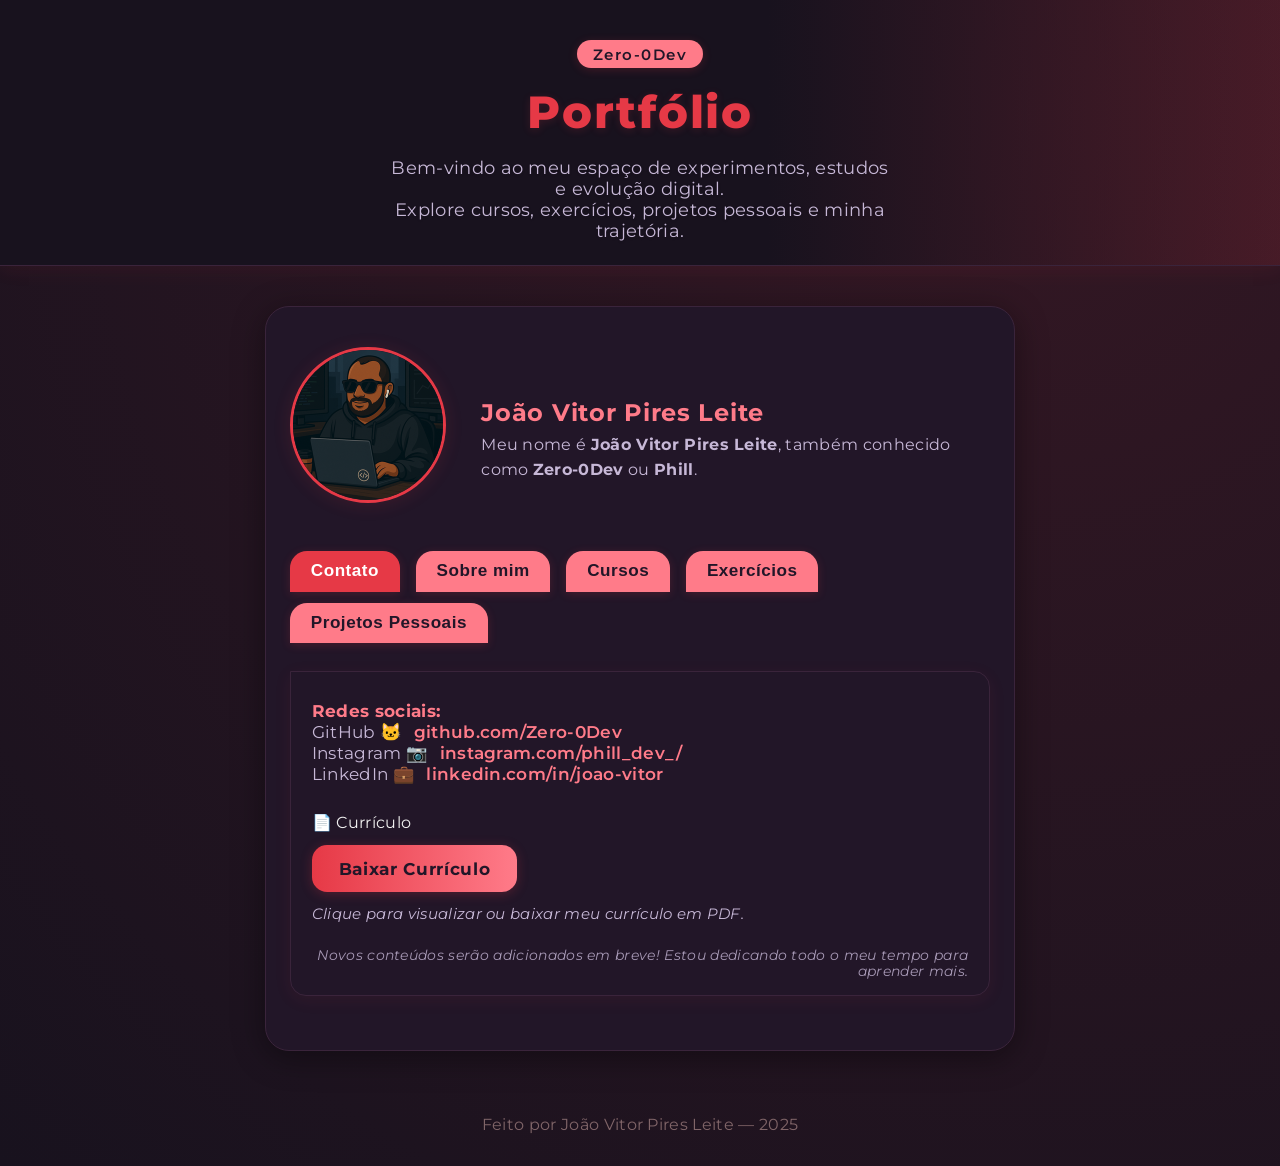
<file: portifolio/index.html>
<!DOCTYPE html>
<html lang="pt-BR">
<head>
  <meta charset="UTF-8">
  <title>Portfólio  - João Vitor Pires Leite (Zero-0Dev)</title>
  <meta name="viewport" content="width=device-width, initial-scale=1.0">
  <link rel="icon" href="imagens/favicon.ico" type="image/x-icon">
  <link href="https://fonts.googleapis.com/css2?family=Montserrat:wght@600;800&display=swap" rel="stylesheet">
  <style>
    :root {
      --main-bg: #18121e;
      --card-bg: #221628;
      --accent: #e63946;
      --accent-light: #ff7b89;
      --text: #f1f1f1;
      --subtext: #c7b8d7;
      --border: #3a243b;
      --shadow: 0 6px 32px #0006;
    }
    body {
      background: var(--main-bg);
      color: var(--text);
      font-family: 'Montserrat', Arial, sans-serif;
      margin: 0;
      min-height: 100vh;
      background-image: radial-gradient(circle at 80% 10%, #e6394622 0%, #18121e 100%);
      letter-spacing: 0.02em;
    }
    header {
      text-align: center;
      padding: 2.5rem 1rem 1.5rem;
      background: linear-gradient(90deg, #18121e 60%, #e6394622 100%);
      border-bottom: 1.5px solid var(--border);
      box-shadow: 0 4px 18px #e6394614;
    }
    h1 {
      font-size: 2.8rem;
      margin: 0 0 .4em 0;
      font-weight: 800;
      letter-spacing: .04em;
      color: var(--accent);
      text-shadow: 0 2px 8px #e639462a;
    }
    .badge {
      display: inline-block;
      padding: .3em 1em;
      background: var(--accent-light);
      color: #221628;
      border-radius: 30px;
      font-size: .95em;
      letter-spacing: .1em;
      font-weight: 600;
      margin-bottom: 1.1em;
      box-shadow: 0 2px 10px #e6394633;
      user-select: none;
    }
    header p {
      color: var(--subtext);
      font-size: 1.1rem;
      max-width: 500px;
      margin: 0 auto;
      text-shadow: 0 1px 3px #0002;
    }
    main {
      max-width: 700px;
      margin: 2.5rem auto;
      background: var(--card-bg);
      border-radius: 1.5rem;
      box-shadow: var(--shadow);
      padding: 2.5rem 1.5rem 2rem;
      border: 1.5px solid var(--border);
      position: relative;
      overflow: hidden;
    }
    .profile-section {
      display: flex;
      flex-wrap: wrap;
      align-items: center;
      gap: 2.2rem;
      margin-bottom: 2rem;
    }
    .profile-photo {
      flex: 0 0 150px;
      width: 150px;
      height: 150px;
      border-radius: 50%;
      object-fit: cover;
      border: 3px solid var(--accent);
      box-shadow: 0 2px 18px #e6394622;
      background: #fff1;
      margin-bottom: 1rem;
    }
    .profile-info {
      flex: 1 1 260px;
      min-width: 220px;
    }
    .profile-info h2 {
      margin-bottom: 0.2em;
      color: var(--accent-light);
      font-size: 1.5rem;
      font-weight: 700;
      letter-spacing: .03em;
    }
    .profile-info p {
      margin: .3em 0;
      color: var(--subtext);
      font-size: 1.02rem;
      line-height: 1.55;
    }
    .tabs {
      display: flex;
      gap: 1rem;
      margin-bottom: 2rem;
      flex-wrap: wrap;
    }
    .tab-btn {
      flex: none;
      padding: .65rem 1.3rem;
      background: var(--accent-light);
      color: #221628;
      border: none;
      border-radius: 1em 1em 0 0;
      font-weight: 600;
      font-size: 1.07rem;
      letter-spacing: .03em;
      cursor: pointer;
      margin-bottom: -0.3rem;
      transition: background .18s, color .18s;
      outline: none;
      box-shadow: 0 2px 10px #e6394633;
    }
    .tab-btn.active,
    .tab-btn:hover {
      background: var(--accent);
      color: #fff;
    }
    .tab-content {
      display: none;
      background: var(--card-bg);
      border-radius: 0 1em 1em 1em;
      padding: 1.3em 1.3em 1em 1.3em;
      border: 1.2px solid var(--border);
      box-shadow: 0 4px 18px #e6394612;
      margin-bottom: 1.4em;
      position: relative;
    }
    .tab-content.active {
      display: block;
    }
    .links {
      margin-top: 1.5rem;
      display: flex;
      flex-direction: column;
      gap: 1.3rem;
      align-items: flex-start;
    }
    .links a {
      display: inline-block;
      text-decoration: none;
      background: linear-gradient(90deg, var(--accent), var(--accent-light));
      color: #221628;
      font-weight: 700;
      padding: 1rem 1.8rem;
      font-size: 1.13rem;
      border-radius: .9rem;
      letter-spacing: .04em;
      box-shadow: 0 2px 12px #e6394640;
      border: none;
      transition: background .2s, color .2s, box-shadow .2s;
    }
    .links a:hover {
      background: linear-gradient(90deg, #ff7b89 20%, #e63946 100%);
      color: #fff;
      box-shadow: 0 4px 18px #e6394699;
      text-shadow: 0 1px 8px #e639463a;
      transform: translateY(-2px) scale(1.04);
    }
    .contact {
      margin-top: 0.5rem;
      font-size: 1.08em;
      color: var(--subtext);
    }
    .contact strong {
      color: var(--accent-light);
      font-weight: 700;
    }
    .contact a {
      color: var(--accent-light);
      text-decoration: none;
      font-weight: 600;
      margin-left: 0.4em;
      transition: color .18s;
    }
    .contact a:hover {
      color: var(--accent);
      text-decoration: underline;
    }
    .resume-contact {
      margin-top: 1.8em;
      display: flex;
      flex-direction: column;
      align-items: flex-start;
      gap: .5em;
    }
    .resume-btn {
      display: inline-flex;
      align-items: center;
      gap: .55em;
      background: linear-gradient(90deg, var(--accent), var(--accent-light));
      color: #221628;
      font-weight: 700;
      padding: .8em 1.6em;
      font-size: 1.05rem;
      border-radius: .9em;
      letter-spacing: .04em;
      box-shadow: 0 2px 12px #e6394640;
      border: none;
      cursor: pointer;
      text-decoration: none;
      transition: background .2s, color .2s, box-shadow .2s;
      margin-top: 0.3em;
    }
    .resume-btn:hover {
      background: linear-gradient(90deg, #ff7b89 20%, #e63946 100%);
      color: #fff;
      box-shadow: 0 4px 18px #e6394699;
      text-shadow: 0 1px 8px #e639463a;
      transform: translateY(-2px) scale(1.04);
    }
    .resume-note {
      font-size: .92em;
      color: var(--subtext);
      margin-top: .3em;
      text-align: left;
      font-style: italic;
    }
    .coming-soon {
      font-size: 0.85em;
      color: #c7b8d7cc;
      margin-top: 1.8em;
      text-align: right;
      font-style: italic;
    }
    .coming-soon.center {
      text-align: center;
      margin-top: 2.2em;
    }
    .github-more {
      font-size: 0.92em;
      color: #c7b8d7;
      text-align: right;
      margin-top: 2.5em;
      margin-right: 0.2em;
      display: block;
      font-style: italic;
    }
    .github-more a {
      color: #ff7b89;
      text-decoration: none;
      font-weight: 600;
      transition: color .18s;
    }
    .github-more a:hover {
      color: #e63946;
      text-decoration: underline;
    }
    footer {
      text-align: center;
      color: #a88;
      margin-top: 4rem;
      font-size: .98rem;
      opacity: .7;
      padding-bottom: 2rem;
    }
    @media (max-width: 850px) {
      main { max-width: 95vw; }
      .profile-section { flex-direction: column; align-items: flex-start; gap: 1.5rem;}
      .profile-photo { margin-bottom: 0;}
    }
    @media (max-width: 700px) {
      main { padding: 1.3rem 0.8rem 1.1rem; }
      h1 { font-size: 2rem; }
      .links a, .resume-btn { padding: .8rem 1.2rem; font-size: 1rem;}
      .tab-btn { font-size: 1rem; padding: .6rem 1rem;}
      .github-more { text-align: left; }
      .coming-soon { text-align: left; }
    }
  </style>
</head>
<body>
  <header>
    <div class="badge">Zero-0Dev</div>
    <h1>Portfólio</h1>
    <p>Bem-vindo ao meu espaço de experimentos, estudos e evolução digital.<br>
    Explore cursos, exercícios, projetos pessoais e minha trajetória.</p>
  </header>
  <main>
    <section class="profile-section">
      <img src="imagens/Fotinha_perfil_300x300.png" class="profile-photo" alt="Foto de perfil">
      <div class="profile-info">
        <h2>João Vitor Pires Leite</h2>
        <p>
          Meu nome é <strong>João Vitor Pires Leite</strong>, também conhecido como <strong>Zero-0Dev</strong> ou <strong>Phill</strong>.
        </p>
      </div>
    </section>
    <div class="tabs">
      <button class="tab-btn active" onclick="showTab('contato')">Contato</button>
      <button class="tab-btn" onclick="showTab('sobre')">Sobre mim</button>
      <button class="tab-btn" onclick="showTab('cursos')">Cursos</button>
      <button class="tab-btn" onclick="showTab('exercicios')">Exercícios</button>
      <button class="tab-btn" onclick="showTab('projetos')">Projetos Pessoais</button>
    </div>
    <div id="contato" class="tab-content active">
      <div class="contact">
        <strong>Redes sociais:</strong><br>
        <span>GitHub &#128049; <a href="https://github.com/Zero-0Dev" target="_blank">github.com/Zero-0Dev</a></span><br>
        <span>Instagram &#128247; <a href="https://www.instagram.com/phill_dev_/" target="_blank">instagram.com/phill_dev_/</a></span><br>
        <span>LinkedIn &#128188; <a href="https://www.linkedin.com/in/jo%C3%A3o-vitor-pires-14983b222/" target="_blank">linkedin.com/in/joao-vitor</a></span>
      </div>
      <div class="resume-contact">
        <span class="resume-title">📄 Currículo</span>
        <a class="resume-btn" href="Curriculo_Joao_Vitor_Pires_Leite.pdf" target="_blank" download>
          Baixar Currículo
        </a>
        <div class="resume-note">
          Clique para visualizar ou baixar meu currículo em PDF.
        </div>
      </div>
      <div class="coming-soon">
        <span>Novos conteúdos serão adicionados em breve! Estou dedicando todo o meu tempo para aprender mais.</span>
      </div>
    </div>
    <div id="sobre" class="tab-content">
      <strong>Minha história:</strong>
      <p>
        Sempre fui movido por desafios e mudanças. Antes de mergulhar no universo da tecnologia, fui veterinário. Foi nessa época que aprendi o peso das decisões rápidas, do autocontrole e da empatia: cada animal atendido representava um mundo para alguém.<br><br>
        Em situações de pressão e escolhas difíceis, percebi que nós, humanos, também agimos por impulso  é instintivo, especialmente quando o emocional está envolvido. Compreender isso me ensinou a observar meus próprios impulsos e buscar equilíbrio. Aprendi, na prática, que mesmo diante de momentos críticos, como decisões de vida ou morte, é possível manter o foco e procurar a melhor opção possível. Ter vivenciado isso me fortaleceu e me deu confiança para agir com responsabilidade mesmo sob pressão  e hoje, é justamente essa pressão que me impulsiona.<br><br>
        Mas, com o tempo, percebi que a veterinária tinha seus limites para o que eu sonhava. A tecnologia, por outro lado, me mostrou que o único limite é o quanto estou disposto a aprender e evoluir. Agora, cada linha de código, cada projeto e cada erro são parte do meu crescimento.<br><br>
        Sigo estudando, criando, experimentando. Porque, no fim das contas, o importante é nunca parar de tentar.
      </p>
    </div>
    <div id="cursos" class="tab-content">
      <strong>Meus cursos e aprendizados:</strong>
      <p>Veja os cursos que estou estudando ou já concluí:</p>
      <div class="links">
        <a href="cursos/" target="_blank">🌟 Acessar lista de Cursos</a>
      </div>
      <div class="coming-soon">
        <span>Conteúdos serão adicionados em breve! No momento estou focado em estudar o máximo possível.</span>
      </div>
    </div>
    <div id="exercicios" class="tab-content">
      <strong>Exercícios e estudos:</strong>
      <p>Aqui você encontra exercícios e práticas que desenvolvi ao longo dos estudos.</p>
      <div class="links">
        <a href="exercicios/" target="_blank">📝 Ver exercícios</a>
      </div>
      <div class="coming-soon">
        <span>Em breve irei adicionar conteúdos! Estou dedicando todo o meu tempo para aprender mais.</span>
      </div>
    </div>
    <div id="projetos" class="tab-content">
      <strong>Projetos pessoais:</strong>
      <p>Meus projetos próprios, ideias experimentais e códigos que refletem minha evolução.</p>
      <div class="links">
        <a href="https://github.com/Zero-0Dev/roteiro-projeto" target="_blank">🗒️ Projeto de Roteiro</a>
      </div>
      <span class="github-more">
        Veja mais projetos no <a href="https://github.com/Zero-0Dev" target="_blank">GitHub</a>
      </span>
      <div class="coming-soon">
        <span>Novos projetos serão adicionados em breve, conforme for evoluindo nos estudos!</span>
      </div>
    </div>
    <script>
      function showTab(tabId) {
        document.querySelectorAll('.tab-btn').forEach(btn => btn.classList.remove('active'));
        document.querySelectorAll('.tab-content').forEach(tab => tab.classList.remove('active'));
        document.querySelector('.tab-btn[onclick*="' + tabId + '"]').classList.add('active');
        document.getElementById(tabId).classList.add('active');
      }
    </script>
  </main>
  <footer>
    Feito por João Vitor Pires Leite — 2025
  </footer>
</body>
</html>
</file>
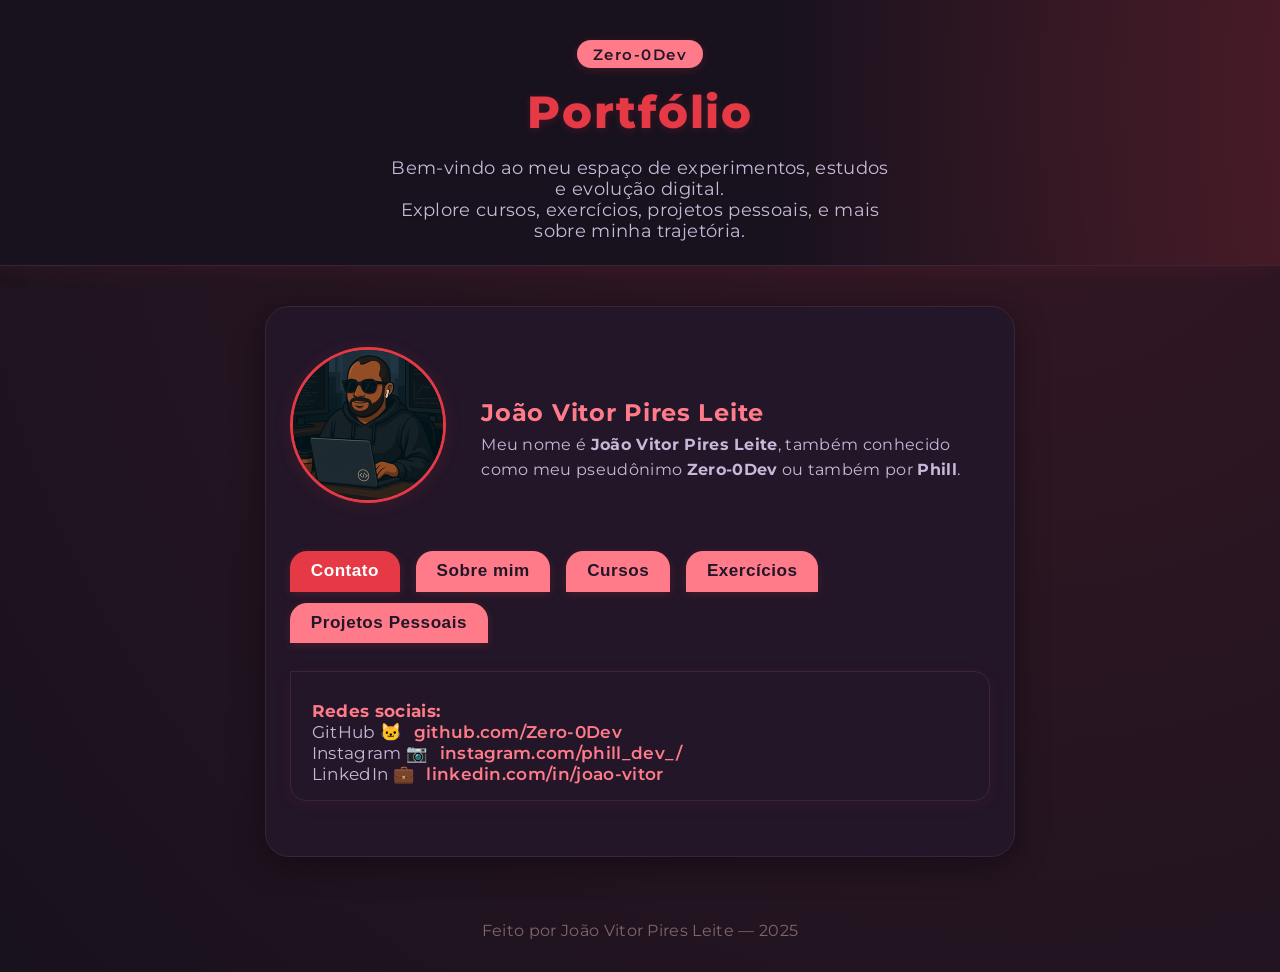
<file: etc/portifolio/index.html>
<!DOCTYPE html>
<html lang="pt-BR">
<head>
  <meta charset="UTF-8">
  <title>Portfólio de Estudos - João Vitor Pires Leite (Zero-0Dev)</title>
  <meta name="viewport" content="width=device-width, initial-scale=1.0">
  <!-- Favicon (ícone da página) -->
  <link rel="icon" href="favicon.ico" type="image/x-icon">
  <!-- Fonte personalizada -->
  <link href="https://fonts.googleapis.com/css2?family=Montserrat:wght@600;800&display=swap" rel="stylesheet">
  <style>
    :root {
      --main-bg: #18121e;
      --card-bg: #221628;
      --accent: #e63946;
      --accent-light: #ff7b89;
      --text: #f1f1f1;
      --subtext: #c7b8d7;
      --border: #3a243b;
      --shadow: 0 6px 32px #0006;
    }
    body {
      background: var(--main-bg);
      color: var(--text);
      font-family: 'Montserrat', Arial, sans-serif;
      margin: 0;
      min-height: 100vh;
      background-image: radial-gradient(circle at 80% 10%, #e6394622 0%, #18121e 100%);
      letter-spacing: 0.02em;
    }
    header {
      text-align: center;
      padding: 2.5rem 1rem 1.5rem;
      background: linear-gradient(90deg, #18121e 60%, #e6394622 100%);
      border-bottom: 1.5px solid var(--border);
      box-shadow: 0 4px 18px #e6394614;
    }
    h1 {
      font-size: 2.8rem;
      margin: 0 0 .4em 0;
      font-weight: 800;
      letter-spacing: .04em;
      color: var(--accent);
      text-shadow: 0 2px 8px #e639462a;
    }
    .badge {
      display: inline-block;
      padding: .3em 1em;
      background: var(--accent-light);
      color: #221628;
      border-radius: 30px;
      font-size: .95em;
      letter-spacing: .1em;
      font-weight: 600;
      margin-bottom: 1.1em;
      box-shadow: 0 2px 10px #e6394633;
      user-select: none;
    }
    header p {
      color: var(--subtext);
      font-size: 1.1rem;
      max-width: 500px;
      margin: 0 auto;
      text-shadow: 0 1px 3px #0002;
    }
    main {
      max-width: 700px;
      margin: 2.5rem auto;
      background: var(--card-bg);
      border-radius: 1.5rem;
      box-shadow: var(--shadow);
      padding: 2.5rem 1.5rem 2rem;
      border: 1.5px solid var(--border);
      position: relative;
      overflow: hidden;
    }
    .profile-section {
      display: flex;
      flex-wrap: wrap;
      align-items: center;
      gap: 2.2rem;
      margin-bottom: 2rem;
    }
    .profile-photo {
      flex: 0 0 150px;
      width: 150px;
      height: 150px;
      border-radius: 50%;
      object-fit: cover;
      border: 3px solid var(--accent);
      box-shadow: 0 2px 18px #e6394622;
      background: #fff1;
      margin-bottom: 1rem;
    }
    .profile-info {
      flex: 1 1 260px;
      min-width: 220px;
    }
    .profile-info h2 {
      margin-bottom: 0.2em;
      color: var(--accent-light);
      font-size: 1.5rem;
      font-weight: 700;
      letter-spacing: .03em;
    }
    .profile-info p {
      margin: .3em 0;
      color: var(--subtext);
      font-size: 1.02rem;
      line-height: 1.55;
    }
    .tabs {
      display: flex;
      gap: 1rem;
      margin-bottom: 2rem;
      flex-wrap: wrap;
    }
    .tab-btn {
      flex: none;
      padding: .65rem 1.3rem;
      background: var(--accent-light);
      color: #221628;
      border: none;
      border-radius: 1em 1em 0 0;
      font-weight: 600;
      font-size: 1.07rem;
      letter-spacing: .03em;
      cursor: pointer;
      margin-bottom: -0.3rem;
      transition: background .18s, color .18s;
      outline: none;
      box-shadow: 0 2px 10px #e6394633;
    }
    .tab-btn.active,
    .tab-btn:hover {
      background: var(--accent);
      color: #fff;
    }
    .tab-content {
      display: none;
      background: var(--card-bg);
      border-radius: 0 1em 1em 1em;
      padding: 1.3em 1.3em 1em 1.3em;
      border: 1.2px solid var(--border);
      box-shadow: 0 4px 18px #e6394612;
      margin-bottom: 1.4em;
    }
    .tab-content.active {
      display: block;
    }
    .links {
      margin-top: 1.5rem;
      display: flex;
      flex-direction: column;
      gap: 1.3rem;
      align-items: flex-start;
    }
    .links a {
      display: inline-block;
      text-decoration: none;
      background: linear-gradient(90deg, var(--accent), var(--accent-light));
      color: #221628;
      font-weight: 700;
      padding: 1rem 1.8rem;
      font-size: 1.13rem;
      border-radius: .9rem;
      letter-spacing: .04em;
      box-shadow: 0 2px 12px #e6394640;
      border: none;
      transition: background .2s, color .2s, box-shadow .2s;
    }
    .links a:hover {
      background: linear-gradient(90deg, #ff7b89 20%, #e63946 100%);
      color: #fff;
      box-shadow: 0 4px 18px #e6394699;
      text-shadow: 0 1px 8px #e639463a;
      transform: translateY(-2px) scale(1.04);
    }
    .contact {
      margin-top: 0.5rem;
      font-size: 1.08em;
      color: var(--subtext);
    }
    .contact strong {
      color: var(--accent-light);
      font-weight: 700;
    }
    .contact a {
      color: var(--accent-light);
      text-decoration: none;
      font-weight: 600;
      margin-left: 0.4em;
      transition: color .18s;
    }
    .contact a:hover {
      color: var(--accent);
      text-decoration: underline;
    }
    footer {
      text-align: center;
      color: #a88;
      margin-top: 4rem;
      font-size: .98rem;
      opacity: .7;
      padding-bottom: 2rem;
    }
    @media (max-width: 850px) {
      main { max-width: 95vw; }
      .profile-section { flex-direction: column; align-items: flex-start; gap: 1.5rem;}
      .profile-photo { margin-bottom: 0;}
    }
    @media (max-width: 700px) {
      main { padding: 1.3rem 0.8rem 1.1rem; }
      h1 { font-size: 2rem; }
      .links a { padding: .8rem 1.2rem; font-size: 1rem;}
      .tab-btn { font-size: 1rem; padding: .6rem 1rem;}
    }
  </style>
</head>
<body>
  <header>
    <div class="badge">Zero-0Dev</div>
    <h1>Portfólio </h1>
    <p>Bem-vindo ao meu espaço de experimentos, estudos e evolução digital.<br>
    Explore cursos, exercícios, projetos pessoais, e mais sobre minha trajetória.</p>
  </header>
  <main>
    <section class="profile-section">
      <img src="imagens/Fotinha_perfil_300x300.png" class="profile-photo" alt="Foto de perfil">
      <div class="profile-info">
        <h2>João Vitor Pires Leite</h2>
        <p>
          Meu nome é <strong>João Vitor Pires Leite</strong>, também conhecido como meu pseudônimo <strong>Zero-0Dev</strong> ou também por <strong>Phill</strong>.
        </p>
      </div>
    </section>
    <!-- Abas (Tabs) -->
    <div class="tabs">
      <button class="tab-btn active" onclick="showTab('contato')">Contato</button>
      <button class="tab-btn" onclick="showTab('sobre')">Sobre mim</button>
      <button class="tab-btn" onclick="showTab('cursos')">Cursos</button>
      <button class="tab-btn" onclick="showTab('exercicios')">Exercícios</button>
      <button class="tab-btn" onclick="showTab('projetos')">Projetos Pessoais</button>
      <!-- Adicione mais abas conforme desejar -->
    </div>
    <div id="contato" class="tab-content active">
      <div class="contact">
        <strong>Redes sociais:</strong><br>
        <span>GitHub &#128049; <a href="https://github.com/Zero-0Dev" target="_blank">github.com/Zero-0Dev</a></span><br>
        <span>Instagram &#128247; <a href="https://www.instagram.com/phill_dev_/" target="_blank">instagram.com/phill_dev_/</a></span><br>
        <span>LinkedIn &#128188; <a href="https://www.linkedin.com/in/jo%C3%A3o-vitor-pires-14983b222/" target="_blank">linkedin.com/in/joao-vitor</a></span>
      </div>
    </div>
    <div id="sobre" class="tab-content">
      <strong>Minha história:</strong>
      <p>
        Sempre fui movido por desafios e mudanças. Antes de mergulhar no universo da tecnologia, fui veterinário. Foi nessa época que aprendi o peso das decisões rápidas, do autocontrole e da empatia afinal, cada animal atendido representava um mundo para alguém.<br><br>
        Em meio a situações de pressão e escolhas difíceis, percebi que eu também agia por impulso, como qualquer ser vivo em momentos extremos. Essa consciência me fez buscar o equilíbrio, e me fortaleceu.<br><br>
        Mas, com o tempo, percebi que a veterinária tinha seus limites para o que eu sonhava. A tecnologia, por outro lado, me mostrou que o único limite é o quanto estou disposto a aprender e evoluir. Agora, cada linha de código, cada projeto e cada erro são parte do meu crescimento.<br><br>
        Sigo estudando, criando, experimentando. Porque, no fim das contas, o importante é nunca parar de tentar.
      </p>
    </div>
    <div id="cursos" class="tab-content">
      <strong>Meus cursos e aprendizados:</strong>
      <p>Veja os cursos que estou estudando ou já concluí:</p>
      <div class="links">
        <a href="cursos/" target="_blank">🌟 Acessar lista de Cursos</a>
        <!-- Adicione links diretos para cursos específicos se desejar -->
      </div>
    </div>
    <div id="exercicios" class="tab-content">
      <strong>Exercícios e estudos:</strong>
      <p>Aqui você encontra exercícios e práticas que desenvolvi ao longo dos estudos.<br><small>Em breve irei adicionar conteudos, estou dedicando o maximo de tempo possivel para aumentar meu conhecimento</small></p>
      <div class="links">
        <a href="exercicios/" target="_blank">📝 Ver exercícios</a>
        <!-- Adicione links específicos de exercícios se desejar -->
      </div>
    </div>
    <div id="projetos" class="tab-content">
      <strong>Projetos pessoais:</strong>
      <p>Meus projetos próprios, ideias experimentais e códigos que refletem minha evolução.</p>
      <div class="links">
        <a href="https://github.com/Zero-0Dev" target="_blank">🚀 Veja todos no GitHub</a>
        <!-- Exemplo de projeto -->
        <a href="https://github.com/Zero-0Dev/roteiro-projeto" target="_blank">🗒️ Projeto de Roteiro</a>
        <!-- Adicione outros projetos aqui -->
      </div>
    </div>
    <script>
      function showTab(tabId) {
        document.querySelectorAll('.tab-btn').forEach(btn => btn.classList.remove('active'));
        document.querySelectorAll('.tab-content').forEach(tab => tab.classList.remove('active'));
        document.querySelector('.tab-btn[onclick*="' + tabId + '"]').classList.add('active');
        document.getElementById(tabId).classList.add('active');
      }
    </script>
  </main>
  <footer>
    Feito por João Vitor Pires Leite — 2025
  </footer>
</body>
</html>
</file>
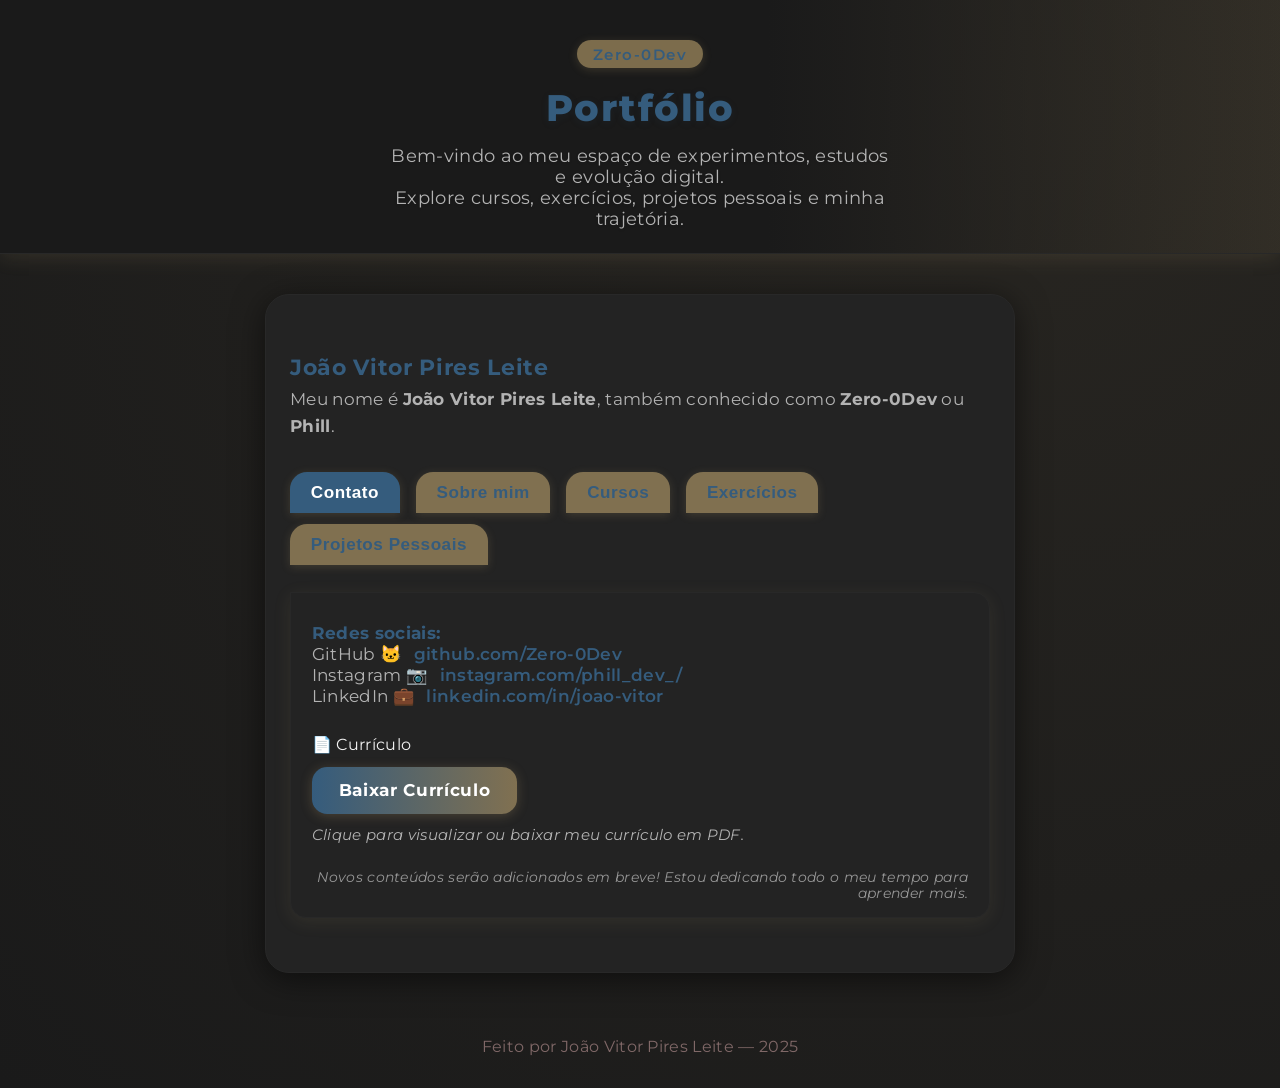
<file: port_edi - Copia.html>
<!DOCTYPE html>
<html lang="pt-BR">
<head>
  <meta charset="UTF-8">
  <title>Portfólio  - João Vitor Pires Leite (Zero-0Dev)</title>
  <meta name="viewport" content="width=device-width, initial-scale=1.0">
  <link rel="icon" href="favicon.ico" type="image/x-icon">
  <link href="https://fonts.googleapis.com/css2?family=Montserrat:wght@600;800&display=swap" rel="stylesheet">
  <style>
    :root {
      --main-bg: #1a1a1a;
      --card-bg: #232323;
      --accent: #355c7d;
      --accent-light: #bfa46f99;
      --text: #f2f2f2;
      --subtext: #b3b3b3;
      --border: #282828;
      --shadow: 0 6px 32px #0008;
    }
    body {
      background: var(--main-bg);
      color: var(--text);
      font-family: 'Montserrat', Arial, sans-serif;
      margin: 0;
      min-height: 100vh;
      background-image: radial-gradient(circle at 80% 10%, #bfa46f15 0%, #1a1a1a 100%);
      letter-spacing: 0.02em;
    }
    header {
      text-align: center;
      padding: 2.5rem 1rem 1.5rem;
      background: linear-gradient(90deg, #1a1a1a 60%, #bfa46f15 100%);
      border-bottom: 1.5px solid var(--border);
      box-shadow: 0 4px 18px #bfa46f22;
    }
    h1 {
      font-size: 2.3rem;
      margin: 0 0 .4em 0;
      font-weight: 800;
      letter-spacing: .04em;
      color: var(--accent);
      text-shadow: 0 2px 8px #355c7d1a;
    }
    .badge {
      display: inline-block;
      padding: .3em 1em;
      background: var(--accent-light);
      color: var(--accent);
      border-radius: 30px;
      font-size: .95em;
      letter-spacing: .1em;
      font-weight: 600;
      margin-bottom: 1.1em;
      box-shadow: 0 2px 10px #bfa46f33;
      user-select: none;
    }
    header p {
      color: var(--subtext);
      font-size: 1.1rem;
      max-width: 500px;
      margin: 0 auto;
      text-shadow: 0 1px 3px #0002;
    }
    main {
      max-width: 700px;
      margin: 2.5rem auto;
      background: var(--card-bg);
      border-radius: 1.5rem;
      box-shadow: var(--shadow);
      padding: 2.5rem 1.5rem 2rem;
      border: 1.5px solid var(--border);
      position: relative;
      overflow: hidden;
    }
    .profile-info {
      width: 100%;
      margin-bottom: 2rem;
      text-align: left;
    }
    .profile-info h2 {
      margin-bottom: 0.2em;
      color: var(--accent);
      font-size: 1.4rem;
      font-weight: 700;
      letter-spacing: .03em;
    }
    .profile-info p {
      margin: .3em 0;
      color: var(--subtext);
      font-size: 1.06rem;
      line-height: 1.6;
    }
    .tabs {
      display: flex;
      gap: 1rem;
      margin-bottom: 2rem;
      flex-wrap: wrap;
    }
    .tab-btn {
      flex: none;
      padding: .65rem 1.3rem;
      background: var(--accent-light);
      color: var(--accent);
      border: none;
      border-radius: 1em 1em 0 0;
      font-weight: 600;
      font-size: 1.07rem;
      letter-spacing: .03em;
      cursor: pointer;
      margin-bottom: -0.3rem;
      transition: background .18s, color .18s;
      outline: none;
      box-shadow: 0 2px 10px #bfa46f33;
    }
    .tab-btn.active,
    .tab-btn:hover {
      background: var(--accent);
      color: #fff;
    }
    .tab-content {
      display: none;
      background: var(--card-bg);
      border-radius: 0 1em 1em 1em;
      padding: 1.3em 1.3em 1em 1.3em;
      border: 1.2px solid var(--border);
      box-shadow: 0 4px 18px #bfa46f1a;
      margin-bottom: 1.4em;
      position: relative;
    }
    .tab-content.active {
      display: block;
    }
    .links {
      margin-top: 1.5rem;
      display: flex;
      flex-direction: column;
      gap: 1.3rem;
      align-items: flex-start;
    }
    .links a {
      display: inline-block;
      text-decoration: none;
      background: linear-gradient(90deg, var(--accent), var(--accent-light));
      color: #fff;
      font-weight: 700;
      padding: 1rem 1.8rem;
      font-size: 1.13rem;
      border-radius: .9rem;
      letter-spacing: .04em;
      box-shadow: 0 2px 12px #bfa46f40;
      border: none;
      transition: background .2s, color .2s, box-shadow .2s;
    }
    .links a:hover {
      background: linear-gradient(90deg, #bfa46f 20%, #355c7d 100%);
      color: #232323;
      box-shadow: 0 4px 18px #bfa46f99;
      text-shadow: 0 1px 8px #355c7d3a;
      transform: translateY(-2px) scale(1.04);
    }
    .contact {
      margin-top: 0.5rem;
      font-size: 1.08em;
      color: var(--subtext);
    }
    .contact strong {
      color: var(--accent);
      font-weight: 700;
    }
    .contact a {
      color: var(--accent);
      text-decoration: none;
      font-weight: 600;
      margin-left: 0.4em;
      transition: color .18s;
    }
    .contact a:hover {
      color: var(--accent-light);
      text-decoration: underline;
    }
    .resume-contact {
      margin-top: 1.8em;
      display: flex;
      flex-direction: column;
      align-items: flex-start;
      gap: .5em;
    }
    .resume-btn {
      display: inline-flex;
      align-items: center;
      gap: .55em;
      background: linear-gradient(90deg, var(--accent), var(--accent-light));
      color: #fff;
      font-weight: 700;
      padding: .8em 1.6em;
      font-size: 1.05rem;
      border-radius: .9em;
      letter-spacing: .04em;
      box-shadow: 0 2px 12px #bfa46f40;
      border: none;
      cursor: pointer;
      text-decoration: none;
      transition: background .2s, color .2s, box-shadow .2s;
      margin-top: 0.3em;
    }
    .resume-btn:hover {
      background: linear-gradient(90deg, #bfa46f 20%, #355c7d 100%);
      color: #232323;
      box-shadow: 0 4px 18px #bfa46f99;
      text-shadow: 0 1px 8px #355c7d3a;
      transform: translateY(-2px) scale(1.04);
    }
    .resume-note {
      font-size: .92em;
      color: var(--subtext);
      margin-top: .3em;
      text-align: left;
      font-style: italic;
    }
    .coming-soon {
      font-size: 0.85em;
      color: #b3b3b3cc;
      margin-top: 1.8em;
      text-align: right;
      font-style: italic;
    }
    .coming-soon.center {
      text-align: center;
      margin-top: 2.2em;
    }
    .github-more {
      font-size: 0.92em;
      color: #b3b3b3;
      text-align: right;
      margin-top: 2.5em;
      margin-right: 0.2em;
      display: block;
      font-style: italic;
    }
    .github-more a {
      color: var(--accent);
      text-decoration: none;
      font-weight: 600;
      transition: color .18s;
    }
    .github-more a:hover {
      color: var(--accent-light);
      text-decoration: underline;
    }
    footer {
      text-align: center;
      color: #a88;
      margin-top: 4rem;
      font-size: .98rem;
      opacity: .7;
      padding-bottom: 2rem;
    }
    @media (max-width: 850px) {
      main { max-width: 95vw; }
      .profile-info { text-align: left; }
    }
    @media (max-width: 700px) {
      main { padding: 1.3rem 0.8rem 1.1rem; }
      h1 { font-size: 2rem; }
      .links a, .resume-btn { padding: .8rem 1.2rem; font-size: 1rem;}
      .tab-btn { font-size: 1rem; padding: .6rem 1rem;}
      .github-more { text-align: left; }
      .coming-soon { text-align: left; }
    }
  </style>
</head>
<body>
  <header>
    <div class="badge">Zero-0Dev</div>
    <h1>Portfólio</h1>
    <p>Bem-vindo ao meu espaço de experimentos, estudos e evolução digital.<br>
    Explore cursos, exercícios, projetos pessoais e minha trajetória.</p>
  </header>
  <main>
    <section class="profile-info">
      <h2>João Vitor Pires Leite</h2>
      <p>
        Meu nome é <strong>João Vitor Pires Leite</strong>, também conhecido como <strong>Zero-0Dev</strong> ou <strong>Phill</strong>.
      </p>
    </section>
    <div class="tabs">
      <button class="tab-btn active" onclick="showTab('contato')">Contato</button>
      <button class="tab-btn" onclick="showTab('sobre')">Sobre mim</button>
      <button class="tab-btn" onclick="showTab('cursos')">Cursos</button>
      <button class="tab-btn" onclick="showTab('exercicios')">Exercícios</button>
      <button class="tab-btn" onclick="showTab('projetos')">Projetos Pessoais</button>
    </div>
    <div id="contato" class="tab-content active">
      <div class="contact">
        <strong>Redes sociais:</strong><br>
        <span>GitHub &#128049; <a href="https://github.com/Zero-0Dev" target="_blank">github.com/Zero-0Dev</a></span><br>
        <span>Instagram &#128247; <a href="https://www.instagram.com/phill_dev_/" target="_blank">instagram.com/phill_dev_/</a></span><br>
        <span>LinkedIn &#128188; <a href="https://www.linkedin.com/in/jo%C3%A3o-vitor-pires-14983b222/" target="_blank">linkedin.com/in/joao-vitor</a></span>
      </div>
      <div class="resume-contact">
        <span class="resume-title">📄 Currículo</span>
        <a class="resume-btn" href="Curriculo_Joao_Vitor_Pires_Leite.pdf" target="_blank" download>
          Baixar Currículo
        </a>
        <div class="resume-note">
          Clique para visualizar ou baixar meu currículo em PDF.
        </div>
      </div>
      <div class="coming-soon">
        <span>Novos conteúdos serão adicionados em breve! Estou dedicando todo o meu tempo para aprender mais.</span>
      </div>
    </div>
    <div id="sobre" class="tab-content">
      <strong>Minha história:</strong>
      <p>
        Sempre fui movido por desafios e mudanças. Antes de mergulhar no universo da tecnologia, fui veterinário. Foi nessa época que aprendi o peso das decisões rápidas, do autocontrole e da empatia: cada animal atendido representava um mundo para alguém.<br><br>
        Em situações de pressão e escolhas difíceis, percebi que nós, humanos, também agimos por impulso – é instintivo, especialmente quando o emocional está envolvido. Compreender isso me ensinou a observar meus próprios impulsos e buscar equilíbrio. Aprendi, na prática, que mesmo diante de momentos críticos, como decisões de vida ou morte, é possível manter o foco e procurar a melhor opção possível. Ter vivenciado isso me fortaleceu e me deu confiança para agir com responsabilidade mesmo sob pressão – e hoje, é justamente essa pressão que me impulsiona.<br><br>
        Mas, com o tempo, percebi que a veterinária tinha seus limites para o que eu sonhava. A tecnologia, por outro lado, me mostrou que o único limite é o quanto estou disposto a aprender e evoluir. Agora, cada linha de código, cada projeto e cada erro são parte do meu crescimento.<br><br>
        Sigo estudando, criando, experimentando. Porque, no fim das contas, o importante é nunca parar de tentar.
      </p>
    </div>
    <div id="cursos" class="tab-content">
      <strong>Meus cursos e aprendizados:</strong>
      <p>Veja os cursos que estou estudando ou já concluí:</p>
      <div class="links">
        <a href="cursos/" target="_blank">🌟 Acessar lista de Cursos</a>
      </div>
      <div class="coming-soon">
        <span>Conteúdos serão adicionados em breve! No momento estou focado em estudar o máximo possível.</span>
      </div>
    </div>
    <div id="exercicios" class="tab-content">
      <strong>Exercícios e estudos:</strong>
      <p>Aqui você encontra exercícios e práticas que desenvolvi ao longo dos estudos.</p>
      <div class="links">
        <a href="exercicios/" target="_blank">📝 Ver exercícios</a>
      </div>
      <div class="coming-soon">
        <span>Em breve irei adicionar conteúdos! Estou dedicando todo o meu tempo para aprender mais.</span>
      </div>
    </div>
    <div id="projetos" class="tab-content">
      <strong>Projetos pessoais:</strong>
      <p>Meus projetos próprios, ideias experimentais e códigos que refletem minha evolução.</p>
      <div class="links">
        <a href="roteiroCode.html" target="_blank">🗒️ Projeto de Roteiro de rotas</a>
         <a href="roteiroCode.html" target="_blank">Código &lt;&gt;</a>
        <!-- Caminho fixo para o GitHub Pages (funcionará após publicação) -->
        <a href="roteiro.html" target="_blank">Site</a>
      </div>
      <span class="github-more">
        Veja mais projetos no <a href="https://github.com/Zero-0Dev" target="_blank">GitHub</a>
      </span>
      <div class="coming-soon">
        <span>Novos projetos serão adicionados em breve, conforme for evoluindo nos estudos!</span>
      </div>
    </div>
    <script>
      function showTab(tabId) {
        document.querySelectorAll('.tab-btn').forEach(btn => btn.classList.remove('active'));
        document.querySelectorAll('.tab-content').forEach(tab => tab.classList.remove('active'));
        document.querySelector('.tab-btn[onclick*="' + tabId + '"]').classList.add('active');
        document.getElementById(tabId).classList.add('active');
      }
    </script>
  </main>
  <footer>
    Feito por João Vitor Pires Leite — 2025
  </footer>
</body>
</html>
</file>
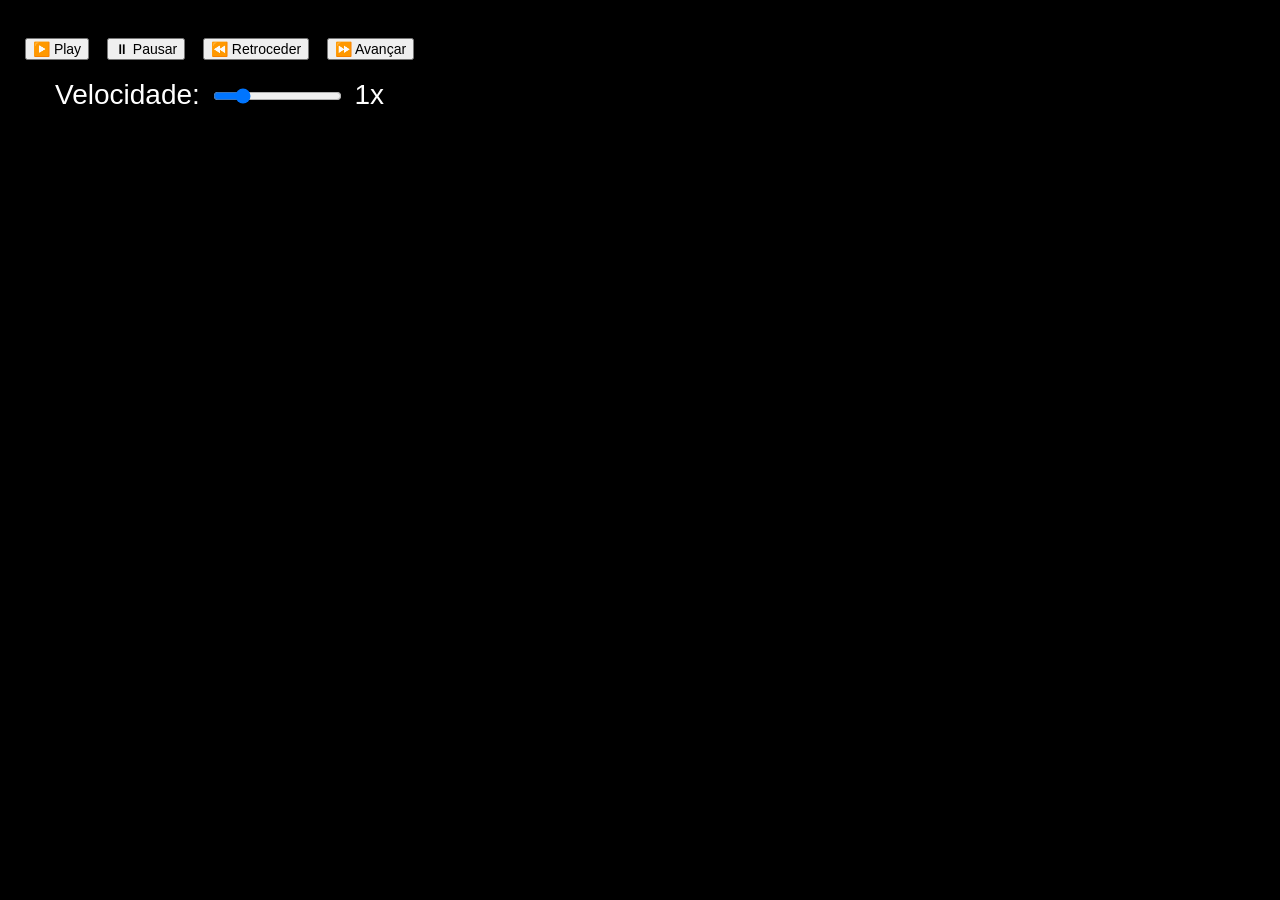
<file: etc/entrevista.html>
<!DOCTYPE html>
<html lang="pt-br">
<head>
  <meta charset="UTF-8">
  <title>Teleprompter - João Vitor</title>
  <style>
    body {
      background-color: black;
      color: white;
      font-size: 28px;
      line-height: 1.8;
      text-align: center;
      margin: 0;
      font-family: sans-serif;
      overflow: hidden;
    }
    .container {
      height: 100vh;
      overflow: hidden;
      position: relative;
    }
    .scroll {
      position: absolute;
      top: 100%;
      white-space: pre-wrap;
      padding: 0 50px;
    }
    .controls {
      position: fixed;
      top: 10px;
      left: 10px;
      background: rgba(0,0,0,0.7);
      padding: 10px;
      border-radius: 8px;
      z-index: 10;
    }
    .controls button,
    .controls input[type="range"] {
      margin: 5px;
      font-size: 14px;
    }
  </style>
</head>
<body>
  <div class="controls">
    <button onclick="play()">▶️ Play</button>
    <button onclick="pause()">⏸ Pausar</button>
    <button onclick="rewind()">⏪ Retroceder</button>
    <button onclick="forward()">⏩ Avançar</button><br>
    Velocidade:
    <input type="range" id="speed" min="0.5" max="3" step="0.1" value="1">
    <span id="speedValue">1x</span>
  </div>

  <div class="container">
    <div class="scroll" id="scrollText">
Eu, João Vitor Pires Leite, autorizo o armazenamento deste vídeo durante o processo seletivo da vaga para que minha aplicação possa ser analisada.

Primeiramente, vocês já devem ter observado que este vídeo está com mais tempo do que foi solicitado por vocês . Porém posso garantir que valerá a pena assistirem até o final, pois eu sou o candidato ideal para esta vaga.

Serei o mais breve possível na minha apresentação, mas acho extremamente necessário explicar por que eu sou o candidato ideal:
Assim como muitos, sou apaixonado por tecnologia. Mas o que realmente me move é minha família e meus animais de estimação. Foi por causa disto que escolhi a veterinária como minha primeira faculdade. Nessa área foi onde me desenvolvi muito: tanto pessoalmente quanto profissionalmente.

Aprendi a trabalhar em equipe, a lidar com pessoas em diferentes situações, e até mesmo a trabalhar sob pressão. Mas infelizmente, só amor não paga as contas. Eu queria crescer mais do que a área me permitia. Foi então que me decidi a mergulhar na area da tecnologia como uma nova possibilidade — uma forma de evoluir, crescer e alcançar o que eu realmente almejo.

Assim como um professor e empressario e escritor como o Ezequiel, que tem uma visão de negócios, eu também tenho visão de onde quero chegar. E sei que para isto, preciso passar por um processo de aprendizado . É por isso que acredito que sou a melhor escolha para essa vaga. 

Como estagiário, posso garantir que meu comprometimento será o máximo possível. Entendo que uma empresa como a de vocês que abre está oportunidade de aprendizado    também querem que eu contribua. E esse é, com certeza, o meu maior desejo.

Bom Agora, respondendo às perguntas do formulário:

1. **primeira pergunta?**  
Apesar de essa não ser minha primeira área, hoje estou totalmente focado na transição. Sei que durante a faculdade e nas experiências de estágio a gente vai se adaptando, entendendo melhor onde se encaixa. Mas, se eu pudesse escolher hoje, eu tenho muito interesse na área de **cybersegurança**.

2. **segunda pergunta?**  
Bom Organização para mim é fundamental. Me traz paz. Quando estou com minhas tarefas organizadas, eu sinto que estou no controle, cumprindo  literalmente metas.  
Sou muito visual: gosto de listas, , checklists — tudo de fácil acesso pra me ajudar a lembrar das prioridades. Organização pra mim não é só uma habilidade, é parte de como eu funciono melhor no meu dia a dia.

3. **terceira pergunta **  
Acredito que me comunico relativamente muito bem — e gosto disso. Tenho prazer em conversar, principalmente para aprender ou compartilhar o que sei.  
Busco manter o clima leve, respeitoso e produtivo.  
Já trabalhei na área da saúde, onde a comunicação é bem delicada, e isso me deu sensibilidade pra lidar com diferentes perfis. Tenho jogo de cintura e consigo me adaptar a diferentes contextos.

4. **quarta pergunta?**  
 gosto de planejar como as coisas vão ser feitas, organizar, delegar e executar. Se alguém não está entregando num trabalho de faculdade por exemplo, eu cobro, claro, de forma respeitosa e no ambiente adequado. Mas também não deixo de fazer oque deve ser entregue. Prefiro garantir que o trabalho seja bem feito, mesmo que isso signifique assumir mais responsabilidades.

5. **quinta pergunta**  
Mesmo não tendo experiência direta com a função, acredito que organização é o pilar principal. Um bom gerente precisa planejar, delegar bem,  saber oque priorizar e manter a equipe alinhada. No fim, é isso que garante eficiência e bons resultados.

Muito obrigado pelo tempo de vocês.
    </div>
  </div>

  <script>
    const scrollText = document.getElementById("scrollText");
    const speedSlider = document.getElementById("speed");
    const speedValue = document.getElementById("speedValue");
    let interval;
    let speed = parseFloat(speedSlider.value);
    let position = 0;

    function updateSpeed() {
      speed = parseFloat(speedSlider.value);
      speedValue.textContent = speed + "x";
    }

    function scrollStep() {
      position -= speed;
      scrollText.style.top = position + "px";
    }

    function play() {
      clearInterval(interval);
      interval = setInterval(scrollStep, 50);
    }

    function pause() {
      clearInterval(interval);
    }

    function rewind() {
      position += 100;
      scrollText.style.top = position + "px";
    }

    function forward() {
      position -= 100;
      scrollText.style.top = position + "px";
    }

    speedSlider.addEventListener("input", () => {
      updateSpeed();
    });

    updateSpeed(); // Inicializa o valor
  </script>
</body>
</html>
</file>
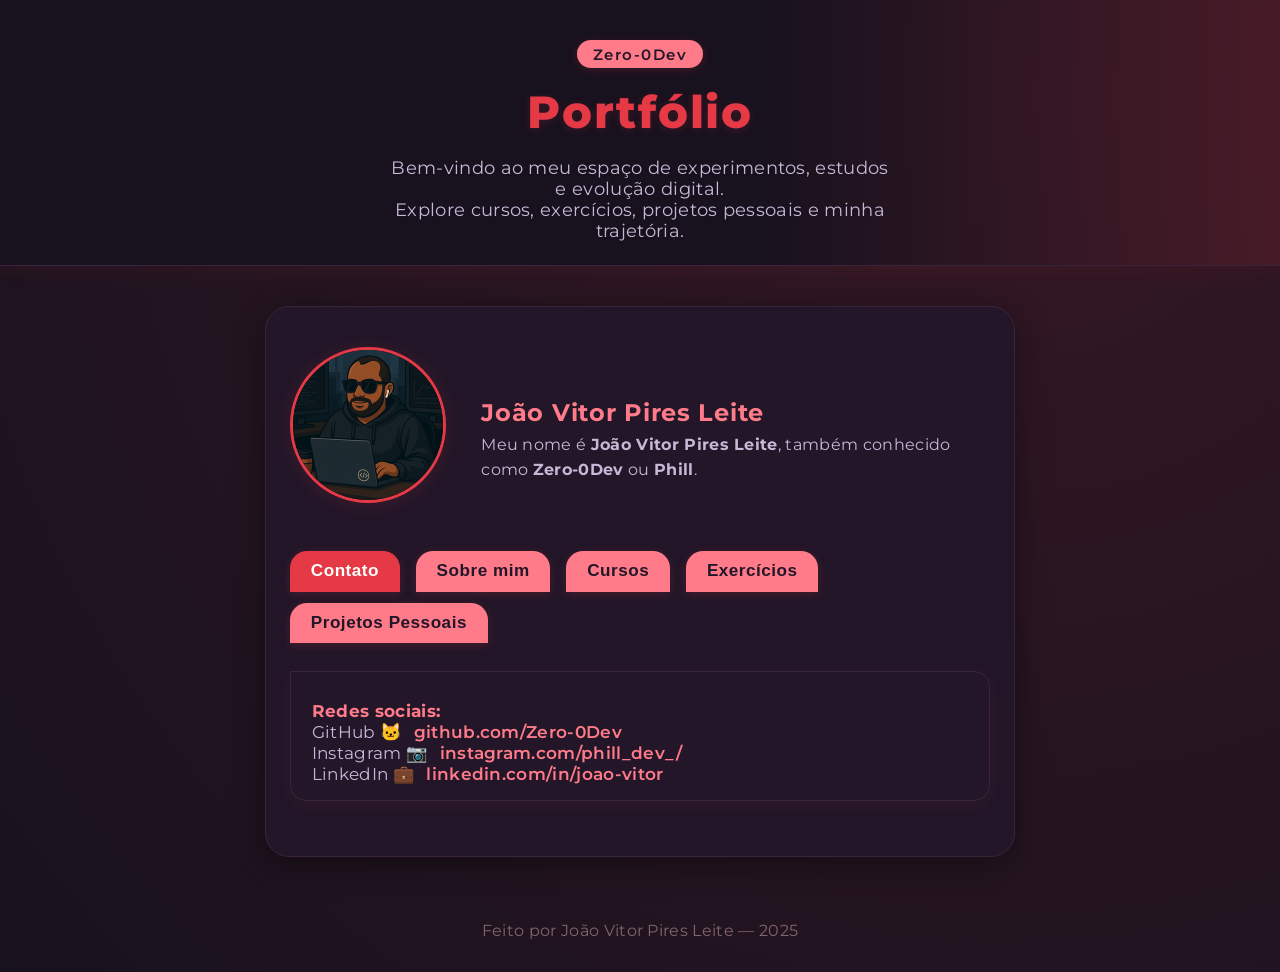
<file: etc/portifolio/final.html>
<!DOCTYPE html>
<html lang="pt-BR">
<head>
  <meta charset="UTF-8">
  <title>Portfólio de Estudos - João Vitor Pires Leite (Zero-0Dev)</title>
  <meta name="viewport" content="width=device-width, initial-scale=1.0">
  <link rel="icon" href="imagens/favicon.ico" type="image/x-icon">
  <link href="https://fonts.googleapis.com/css2?family=Montserrat:wght@600;800&display=swap" rel="stylesheet">
  <style>
    :root {
      --main-bg: #18121e;
      --card-bg: #221628;
      --accent: #e63946;
      --accent-light: #ff7b89;
      --text: #f1f1f1;
      --subtext: #c7b8d7;
      --border: #3a243b;
      --shadow: 0 6px 32px #0006;
    }
    body {
      background: var(--main-bg);
      color: var(--text);
      font-family: 'Montserrat', Arial, sans-serif;
      margin: 0;
      min-height: 100vh;
      background-image: radial-gradient(circle at 80% 10%, #e6394622 0%, #18121e 100%);
      letter-spacing: 0.02em;
    }
    header {
      text-align: center;
      padding: 2.5rem 1rem 1.5rem;
      background: linear-gradient(90deg, #18121e 60%, #e6394622 100%);
      border-bottom: 1.5px solid var(--border);
      box-shadow: 0 4px 18px #e6394614;
    }
    h1 {
      font-size: 2.8rem;
      margin: 0 0 .4em 0;
      font-weight: 800;
      letter-spacing: .04em;
      color: var(--accent);
      text-shadow: 0 2px 8px #e639462a;
    }
    .badge {
      display: inline-block;
      padding: .3em 1em;
      background: var(--accent-light);
      color: #221628;
      border-radius: 30px;
      font-size: .95em;
      letter-spacing: .1em;
      font-weight: 600;
      margin-bottom: 1.1em;
      box-shadow: 0 2px 10px #e6394633;
      user-select: none;
    }
    header p {
      color: var(--subtext);
      font-size: 1.1rem;
      max-width: 500px;
      margin: 0 auto;
      text-shadow: 0 1px 3px #0002;
    }
    main {
      max-width: 700px;
      margin: 2.5rem auto;
      background: var(--card-bg);
      border-radius: 1.5rem;
      box-shadow: var(--shadow);
      padding: 2.5rem 1.5rem 2rem;
      border: 1.5px solid var(--border);
      position: relative;
      overflow: hidden;
    }
    .profile-section {
      display: flex;
      flex-wrap: wrap;
      align-items: center;
      gap: 2.2rem;
      margin-bottom: 2rem;
    }
    .profile-photo {
      flex: 0 0 150px;
      width: 150px;
      height: 150px;
      border-radius: 50%;
      object-fit: cover;
      border: 3px solid var(--accent);
      box-shadow: 0 2px 18px #e6394622;
      background: #fff1;
      margin-bottom: 1rem;
    }
    .profile-info {
      flex: 1 1 260px;
      min-width: 220px;
    }
    .profile-info h2 {
      margin-bottom: 0.2em;
      color: var(--accent-light);
      font-size: 1.5rem;
      font-weight: 700;
      letter-spacing: .03em;
    }
    .profile-info p {
      margin: .3em 0;
      color: var(--subtext);
      font-size: 1.02rem;
      line-height: 1.55;
    }
    .tabs {
      display: flex;
      gap: 1rem;
      margin-bottom: 2rem;
      flex-wrap: wrap;
    }
    .tab-btn {
      flex: none;
      padding: .65rem 1.3rem;
      background: var(--accent-light);
      color: #221628;
      border: none;
      border-radius: 1em 1em 0 0;
      font-weight: 600;
      font-size: 1.07rem;
      letter-spacing: .03em;
      cursor: pointer;
      margin-bottom: -0.3rem;
      transition: background .18s, color .18s;
      outline: none;
      box-shadow: 0 2px 10px #e6394633;
    }
    .tab-btn.active,
    .tab-btn:hover {
      background: var(--accent);
      color: #fff;
    }
    .tab-content {
      display: none;
      background: var(--card-bg);
      border-radius: 0 1em 1em 1em;
      padding: 1.3em 1.3em 1em 1.3em;
      border: 1.2px solid var(--border);
      box-shadow: 0 4px 18px #e6394612;
      margin-bottom: 1.4em;
      position: relative;
    }
    .tab-content.active {
      display: block;
    }
    .links {
      margin-top: 1.5rem;
      display: flex;
      flex-direction: column;
      gap: 1.3rem;
      align-items: flex-start;
    }
    .links a {
      display: inline-block;
      text-decoration: none;
      background: linear-gradient(90deg, var(--accent), var(--accent-light));
      color: #221628;
      font-weight: 700;
      padding: 1rem 1.8rem;
      font-size: 1.13rem;
      border-radius: .9rem;
      letter-spacing: .04em;
      box-shadow: 0 2px 12px #e6394640;
      border: none;
      transition: background .2s, color .2s, box-shadow .2s;
    }
    .links a:hover {
      background: linear-gradient(90deg, #ff7b89 20%, #e63946 100%);
      color: #fff;
      box-shadow: 0 4px 18px #e6394699;
      text-shadow: 0 1px 8px #e639463a;
      transform: translateY(-2px) scale(1.04);
    }
    .contact {
      margin-top: 0.5rem;
      font-size: 1.08em;
      color: var(--subtext);
    }
    .contact strong {
      color: var(--accent-light);
      font-weight: 700;
    }
    .contact a {
      color: var(--accent-light);
      text-decoration: none;
      font-weight: 600;
      margin-left: 0.4em;
      transition: color .18s;
    }
    .contact a:hover {
      color: var(--accent);
      text-decoration: underline;
    }
    .coming-soon {
      font-size: 0.85em;
      color: #c7b8d7cc;
      margin-top: 1.8em;
      text-align: right;
      font-style: italic;
    }
    .coming-soon.center {
      text-align: center;
      margin-top: 2.2em;
    }
    .github-more {
      font-size: 0.92em;
      color: #c7b8d7;
      text-align: right;
      margin-top: 2.5em;
      margin-right: 0.2em;
      display: block;
      font-style: italic;
    }
    .github-more a {
      color: #ff7b89;
      text-decoration: none;
      font-weight: 600;
      transition: color .18s;
    }
    .github-more a:hover {
      color: #e63946;
      text-decoration: underline;
    }
    footer {
      text-align: center;
      color: #a88;
      margin-top: 4rem;
      font-size: .98rem;
      opacity: .7;
      padding-bottom: 2rem;
    }
    @media (max-width: 850px) {
      main { max-width: 95vw; }
      .profile-section { flex-direction: column; align-items: flex-start; gap: 1.5rem;}
      .profile-photo { margin-bottom: 0;}
    }
    @media (max-width: 700px) {
      main { padding: 1.3rem 0.8rem 1.1rem; }
      h1 { font-size: 2rem; }
      .links a { padding: .8rem 1.2rem; font-size: 1rem;}
      .tab-btn { font-size: 1rem; padding: .6rem 1rem;}
      .github-more { text-align: left; }
      .coming-soon { text-align: left; }
    }
  </style>
</head>
<body>
  <header>
    <div class="badge">Zero-0Dev</div>
    <h1>Portfólio</h1>
    <p>Bem-vindo ao meu espaço de experimentos, estudos e evolução digital.<br>
    Explore cursos, exercícios, projetos pessoais e minha trajetória.</p>
  </header>
  <main>
    <section class="profile-section">
      <img src="imagens/Fotinha_perfil_300x300.png" class="profile-photo" alt="Foto de perfil">
      <div class="profile-info">
        <h2>João Vitor Pires Leite</h2>
        <p>
          Meu nome é <strong>João Vitor Pires Leite</strong>, também conhecido como <strong>Zero-0Dev</strong> ou <strong>Phill</strong>.
        </p>
      </div>
    </section>
    <div class="tabs">
      <button class="tab-btn active" onclick="showTab('contato')">Contato</button>
      <button class="tab-btn" onclick="showTab('sobre')">Sobre mim</button>
      <button class="tab-btn" onclick="showTab('cursos')">Cursos</button>
      <button class="tab-btn" onclick="showTab('exercicios')">Exercícios</button>
      <button class="tab-btn" onclick="showTab('projetos')">Projetos Pessoais</button>
    </div>
    <div id="contato" class="tab-content active">
      <div class="contact">
        <strong>Redes sociais:</strong><br>
        <span>GitHub &#128049; <a href="https://github.com/Zero-0Dev" target="_blank">github.com/Zero-0Dev</a></span><br>
        <span>Instagram &#128247; <a href="https://www.instagram.com/phill_dev_/" target="_blank">instagram.com/phill_dev_/</a></span><br>
        <span>LinkedIn &#128188; <a href="https://www.linkedin.com/in/jo%C3%A3o-vitor-pires-14983b222/" target="_blank">linkedin.com/in/joao-vitor</a></span>
      </div>
    </div>
    <div id="sobre" class="tab-content">
      <strong>Minha história:</strong>
      <p>
        Sempre fui movido por desafios e mudanças. Antes de mergulhar no universo da tecnologia, fui veterinário. Foi nessa época que aprendi o peso das decisões rápidas, do autocontrole e da empatia: cada animal atendido representava um mundo para alguém.<br><br>
        Em situações de pressão e escolhas difíceis, percebi que nós, humanos, também agimos por impulso  é instintivo, especialmente quando o emocional está envolvido. Compreender isso me ensinou a observar meus próprios impulsos e buscar equilíbrio. Aprendi, na prática, que mesmo diante de momentos críticos, como decisões de vida ou morte, é possível manter o foco e procurar a melhor opção possível. Ter vivenciado isso me fortaleceu e me deu confiança para agir com responsabilidade mesmo sob pressão  e hoje, é justamente essa pressão que me impulsiona.<br><br>
        Mas, com o tempo, percebi que a veterinária tinha seus limites para o que eu sonhava. A tecnologia, por outro lado, me mostrou que o único limite é o quanto estou disposto a aprender e evoluir. Agora, cada linha de código, cada projeto e cada erro são parte do meu crescimento.<br><br>
        Sigo estudando, criando, experimentando. Porque, no fim das contas, o importante é nunca parar de tentar.
      </p>
    </div>
    <div id="cursos" class="tab-content">
      <strong>Meus cursos e aprendizados:</strong>
      <p>Veja os cursos que estou estudando ou já concluí:</p>
      <div class="links">
        <a href="cursos/" target="_blank">🌟 Acessar lista de Cursos</a>
      </div>
      <div class="coming-soon">
        <span>Conteúdos serão adicionados em breve! No momento estou focado em estudar o máximo possível.</span>
      </div>
    </div>
    <div id="exercicios" class="tab-content">
      <strong>Exercícios e estudos:</strong>
      <p>Aqui você encontra exercícios e práticas que desenvolvi ao longo dos estudos.</p>
      <div class="links">
        <a href="exercicios/" target="_blank">📝 Ver exercícios</a>
      </div>
      <div class="coming-soon">
        <span>Em breve irei adicionar conteúdos! Estou dedicando todo o meu tempo para aprender mais.</span>
      </div>
    </div>
    <div id="projetos" class="tab-content">
      <strong>Projetos pessoais:</strong>
      <p>Meus projetos próprios, ideias experimentais e códigos que refletem minha evolução.</p>
      <div class="links">
        <a href="https://github.com/Zero-0Dev/roteiro-projeto" target="_blank">🗒️ Projeto de Roteiro</a>
      </div>
      <span class="github-more">
        Veja mais projetos no <a href="https://github.com/Zero-0Dev" target="_blank">GitHub</a>
      </span>
      <div class="coming-soon">
        <span>Novos projetos serão adicionados em breve, conforme for evoluindo nos estudos!</span>
      </div>
    </div>
    <script>
      function showTab(tabId) {
        document.querySelectorAll('.tab-btn').forEach(btn => btn.classList.remove('active'));
        document.querySelectorAll('.tab-content').forEach(tab => tab.classList.remove('active'));
        document.querySelector('.tab-btn[onclick*="' + tabId + '"]').classList.add('active');
        document.getElementById(tabId).classList.add('active');
      }
    </script>
  </main>
  <footer>
    Feito por João Vitor Pires Leite — 2025
  </footer>
</body>
</html>
</file>
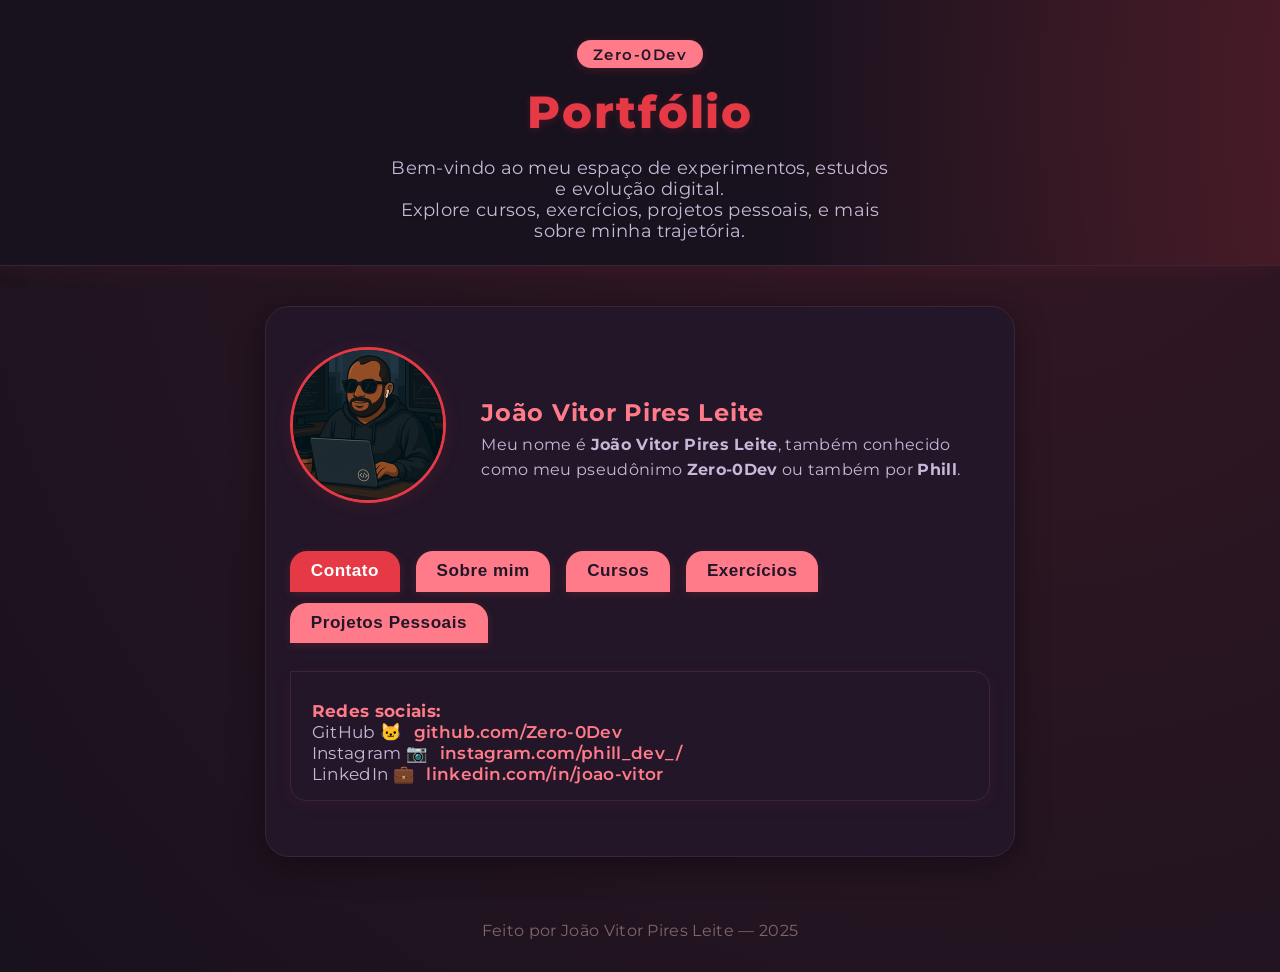
<file: etc/portifolio/final_com_comentarios.html>
<!DOCTYPE html>
<html lang="pt-BR">
<head>
  <meta charset="UTF-8">
  <title>Portfólio de Estudos - João Vitor Pires Leite (Zero-0Dev)</title>
  <meta name="viewport" content="width=device-width, initial-scale=1.0">
  <!-- Favicon (ícone da página) -->
  <link rel="icon" href="imagens/favicon.ico" type="image/x-icon">
  <!-- Fonte personalizada -->
  <link href="https://fonts.googleapis.com/css2?family=Montserrat:wght@600;800&display=swap" rel="stylesheet">
  <style>
    :root {
      --main-bg: #18121e;
      --card-bg: #221628;
      --accent: #e63946;
      --accent-light: #ff7b89;
      --text: #f1f1f1;
      --subtext: #c7b8d7;
      --border: #3a243b;
      --shadow: 0 6px 32px #0006;
    }
    body {
      background: var(--main-bg);
      color: var(--text);
      font-family: 'Montserrat', Arial, sans-serif;
      margin: 0;
      min-height: 100vh;
      background-image: radial-gradient(circle at 80% 10%, #e6394622 0%, #18121e 100%);
      letter-spacing: 0.02em;
    }
    header {
      text-align: center;
      padding: 2.5rem 1rem 1.5rem;
      background: linear-gradient(90deg, #18121e 60%, #e6394622 100%);
      border-bottom: 1.5px solid var(--border);
      box-shadow: 0 4px 18px #e6394614;
    }
    h1 {
      font-size: 2.8rem;
      margin: 0 0 .4em 0;
      font-weight: 800;
      letter-spacing: .04em;
      color: var(--accent);
      text-shadow: 0 2px 8px #e639462a;
    }
    .badge {
      display: inline-block;
      padding: .3em 1em;
      background: var(--accent-light);
      color: #221628;
      border-radius: 30px;
      font-size: .95em;
      letter-spacing: .1em;
      font-weight: 600;
      margin-bottom: 1.1em;
      box-shadow: 0 2px 10px #e6394633;
      user-select: none;
    }
    header p {
      color: var(--subtext);
      font-size: 1.1rem;
      max-width: 500px;
      margin: 0 auto;
      text-shadow: 0 1px 3px #0002;
    }
    main {
      max-width: 700px;
      margin: 2.5rem auto;
      background: var(--card-bg);
      border-radius: 1.5rem;
      box-shadow: var(--shadow);
      padding: 2.5rem 1.5rem 2rem;
      border: 1.5px solid var(--border);
      position: relative;
      overflow: hidden;
    }
    .profile-section {
      display: flex;
      flex-wrap: wrap;
      align-items: center;
      gap: 2.2rem;
      margin-bottom: 2rem;
    }
    .profile-photo {
      flex: 0 0 150px;
      width: 150px;
      height: 150px;
      border-radius: 50%;
      object-fit: cover;
      border: 3px solid var(--accent);
      box-shadow: 0 2px 18px #e6394622;
      background: #fff1;
      margin-bottom: 1rem;
    }
    .profile-info {
      flex: 1 1 260px;
      min-width: 220px;
    }
    .profile-info h2 {
      margin-bottom: 0.2em;
      color: var(--accent-light);
      font-size: 1.5rem;
      font-weight: 700;
      letter-spacing: .03em;
    }
    .profile-info p {
      margin: .3em 0;
      color: var(--subtext);
      font-size: 1.02rem;
      line-height: 1.55;
    }
    .tabs {
      display: flex;
      gap: 1rem;
      margin-bottom: 2rem;
      flex-wrap: wrap;
    }
    .tab-btn {
      flex: none;
      padding: .65rem 1.3rem;
      background: var(--accent-light);
      color: #221628;
      border: none;
      border-radius: 1em 1em 0 0;
      font-weight: 600;
      font-size: 1.07rem;
      letter-spacing: .03em;
      cursor: pointer;
      margin-bottom: -0.3rem;
      transition: background .18s, color .18s;
      outline: none;
      box-shadow: 0 2px 10px #e6394633;
    }
    .tab-btn.active,
    .tab-btn:hover {
      background: var(--accent);
      color: #fff;
    }
    .tab-content {
      display: none;
      background: var(--card-bg);
      border-radius: 0 1em 1em 1em;
      padding: 1.3em 1.3em 1em 1.3em;
      border: 1.2px solid var(--border);
      box-shadow: 0 4px 18px #e6394612;
      margin-bottom: 1.4em;
      position: relative;
    }
    .tab-content.active {
      display: block;
    }
    .links {
      margin-top: 1.5rem;
      display: flex;
      flex-direction: column;
      gap: 1.3rem;
      align-items: flex-start;
    }
    .links a {
      display: inline-block;
      text-decoration: none;
      background: linear-gradient(90deg, var(--accent), var(--accent-light));
      color: #221628;
      font-weight: 700;
      padding: 1rem 1.8rem;
      font-size: 1.13rem;
      border-radius: .9rem;
      letter-spacing: .04em;
      box-shadow: 0 2px 12px #e6394640;
      border: none;
      transition: background .2s, color .2s, box-shadow .2s;
    }
    .links a:hover {
      background: linear-gradient(90deg, #ff7b89 20%, #e63946 100%);
      color: #fff;
      box-shadow: 0 4px 18px #e6394699;
      text-shadow: 0 1px 8px #e639463a;
      transform: translateY(-2px) scale(1.04);
    }
    .contact {
      margin-top: 0.5rem;
      font-size: 1.08em;
      color: var(--subtext);
    }
    .contact strong {
      color: var(--accent-light);
      font-weight: 700;
    }
    .contact a {
      color: var(--accent-light);
      text-decoration: none;
      font-weight: 600;
      margin-left: 0.4em;
      transition: color .18s;
    }
    .contact a:hover {
      color: var(--accent);
      text-decoration: underline;
    }
    .coming-soon {
      font-size: 0.85em;
      color: #c7b8d7cc;
      margin-top: 1.8em;
      text-align: right;
      font-style: italic;
    }
    .coming-soon.center {
      text-align: center;
      margin-top: 2.2em;
    }
    .github-more {
      font-size: 0.92em;
      color: #c7b8d7;
      text-align: right;
      margin-top: 2.5em;
      margin-right: 0.2em;
      display: block;
      font-style: italic;
    }
    .github-more a {
      color: #ff7b89;
      text-decoration: none;
      font-weight: 600;
      transition: color .18s;
    }
    .github-more a:hover {
      color: #e63946;
      text-decoration: underline;
    }
    footer {
      text-align: center;
      color: #a88;
      margin-top: 4rem;
      font-size: .98rem;
      opacity: .7;
      padding-bottom: 2rem;
    }
    @media (max-width: 850px) {
      main { max-width: 95vw; }
      .profile-section { flex-direction: column; align-items: flex-start; gap: 1.5rem;}
      .profile-photo { margin-bottom: 0;}
    }
    @media (max-width: 700px) {
      main { padding: 1.3rem 0.8rem 1.1rem; }
      h1 { font-size: 2rem; }
      .links a { padding: .8rem 1.2rem; font-size: 1rem;}
      .tab-btn { font-size: 1rem; padding: .6rem 1rem;}
      .github-more { text-align: left; }
      .coming-soon { text-align: left; }
    }
  </style>
</head>
<body>
  <header>
    <div class="badge">Zero-0Dev</div>
    <h1>Portfólio </h1>
    <p>Bem-vindo ao meu espaço de experimentos, estudos e evolução digital.<br>
    Explore cursos, exercícios, projetos pessoais, e mais sobre minha trajetória.</p>
  </header>
  <main>
    <section class="profile-section">
      <img src="imagens/Fotinha_perfil_300x300.png" class="profile-photo" alt="Foto de perfil">
      <div class="profile-info">
        <h2>João Vitor Pires Leite</h2>
        <p>
          Meu nome é <strong>João Vitor Pires Leite</strong>, também conhecido como meu pseudônimo <strong>Zero-0Dev</strong> ou também por <strong>Phill</strong>.
        </p>
      </div>
    </section>
    <!-- Abas (Tabs) -->
    <div class="tabs">
      <button class="tab-btn active" onclick="showTab('contato')">Contato</button>
      <button class="tab-btn" onclick="showTab('sobre')">Sobre mim</button>
      <button class="tab-btn" onclick="showTab('cursos')">Cursos</button>
      <button class="tab-btn" onclick="showTab('exercicios')">Exercícios</button>
      <button class="tab-btn" onclick="showTab('projetos')">Projetos Pessoais</button>
      <!-- Adicione mais abas conforme desejar -->
    </div>
    <div id="contato" class="tab-content active">
      <div class="contact">
        <strong>Redes sociais:</strong><br>
        <span>GitHub &#128049; <a href="https://github.com/Zero-0Dev" target="_blank">github.com/Zero-0Dev</a></span><br>
        <span>Instagram &#128247; <a href="https://www.instagram.com/phill_dev_/" target="_blank">instagram.com/phill_dev_/</a></span><br>
        <span>LinkedIn &#128188; <a href="https://www.linkedin.com/in/jo%C3%A3o-vitor-pires-14983b222/" target="_blank">linkedin.com/in/joao-vitor</a></span>
      </div>
    </div>
    <div id="sobre" class="tab-content">
      <strong>Minha história:</strong>
      <p>
        Sempre fui movido por desafios e mudanças. Antes de mergulhar no universo da tecnologia, fui veterinário. Foi nessa época que aprendi o peso das decisões rápidas, do autocontrole e da empatia afinal, cada animal atendido representava um mundo para alguém.<br><br>
        Em situações de pressão e escolhas difíceis, percebi que nós, humanos, também agimos por impulso  é instintivo, especialmente quando o emocional está envolvido. Compreender isso me ensinou a observar meus próprios impulsos e buscar equilíbrio. Aprendi, na prática, que mesmo diante de momentos críticos, como decisões de vida ou morte, é possível manter o foco e procurar a melhor opção possível. Ter vivenciado isso me fortaleceu e me deu confiança para agir com responsabilidade mesmo sob pressão  e hoje, é justamente essa pressão que me impulsiona.<br><br>
        Mas, com o tempo, percebi que a veterinária tinha seus limites para o que eu sonhava. A tecnologia, por outro lado, me mostrou que o único limite é o quanto estou disposto a aprender e evoluir. Agora, cada linha de código, cada projeto e cada erro são parte do meu crescimento.<br><br>
        Sigo estudando, criando, experimentando. Porque, no fim das contas, o importante é nunca parar de tentar.
      </p>
      
    </div>
    <div id="cursos" class="tab-content">
      <strong>Meus cursos e aprendizados:</strong>
      <p>Veja os cursos que estou estudando ou já concluí:</p>
      <div class="links">
        <a href="cursos/" target="_blank">🌟 Acessar lista de Cursos</a>
      </div>
      <div class="coming-soon">
        <span>Conteúdos serão adicionados em breve! No momento estou focado em estudar o máximo possível.</span>
      </div>
    </div>
    <div id="exercicios" class="tab-content">
      <strong>Exercícios e estudos:</strong>
      <p>Aqui você encontra exercícios e práticas que desenvolvi ao longo dos estudos.</p>
      <div class="links">
        <a href="exercicios/" target="_blank">📝 Ver exercícios</a>
      </div>
      <div class="coming-soon">
        <span>Em breve irei adicionar conteúdos! Estou dedicando todo o meu tempo para aprender mais.</span>
      </div>
    </div>
    <div id="projetos" class="tab-content">
      <strong>Projetos pessoais:</strong>
      <p>Meus projetos próprios, ideias experimentais e códigos que refletem minha evolução.</p>
      <div class="links">
        <a href="https://github.com/Zero-0Dev/roteiro-projeto" target="_blank">🗒️ Projeto de Roteiro</a>
        <!-- Adicione outros projetos aqui -->
      </div>
      <span class="github-more">
        Veja mais projetos no <a href="https://github.com/Zero-0Dev" target="_blank">GitHub</a>
      </span>
      <div class="coming-soon">
        <span>Novos projetos serão adicionados em breve, conforme for evoluindo nos estudos!</span>
      </div>
    </div>
    <script>
      function showTab(tabId) {
        document.querySelectorAll('.tab-btn').forEach(btn => btn.classList.remove('active'));
        document.querySelectorAll('.tab-content').forEach(tab => tab.classList.remove('active'));
        document.querySelector('.tab-btn[onclick*="' + tabId + '"]').classList.add('active');
        document.getElementById(tabId).classList.add('active');
      }
    </script>
  </main>
  <footer>
    Feito por João Vitor Pires Leite — 2025
  </footer>
</body>
</html>
</file>
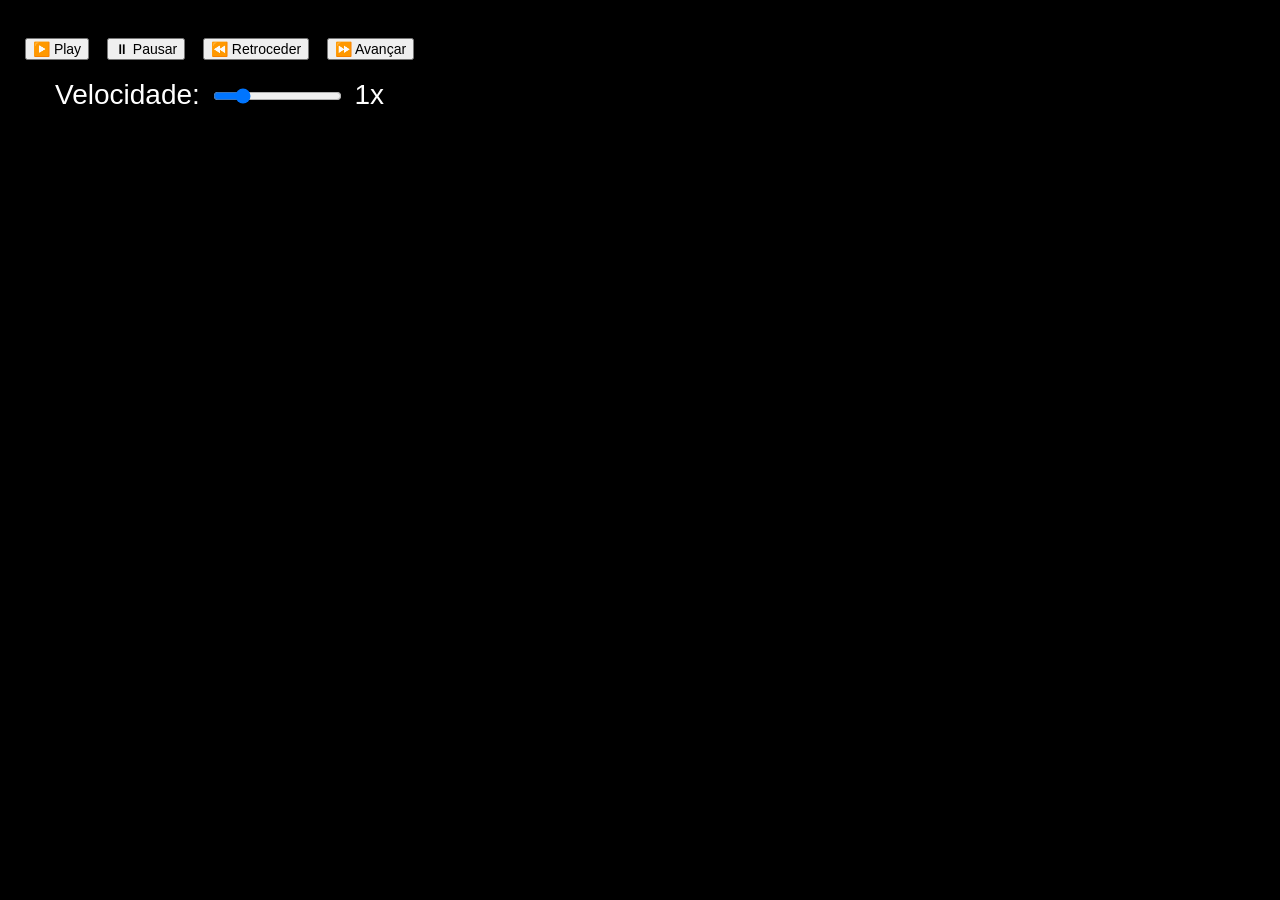
<file: etc/roteiro/entrevista.html>
<!DOCTYPE html>
<html lang="pt-br">
<head>
  <meta charset="UTF-8">
  <title>Teleprompter - João Vitor</title>
  <style>
    body {
      background-color: black;
      color: white;
      font-size: 28px;
      line-height: 1.8;
      text-align: center;
      margin: 0;
      font-family: sans-serif;
      overflow: hidden;
    }
    .container {
      height: 100vh;
      overflow: hidden;
      position: relative;
    }
    .scroll {
      position: absolute;
      top: 100%;
      white-space: pre-wrap;
      padding: 0 50px;
    }
    .controls {
      position: fixed;
      top: 10px;
      left: 10px;
      background: rgba(0,0,0,0.7);
      padding: 10px;
      border-radius: 8px;
      z-index: 10;
    }
    .controls button,
    .controls input[type="range"] {
      margin: 5px;
      font-size: 14px;
    }
  </style>
</head>
<body>
  <div class="controls">
    <button onclick="play()">▶️ Play</button>
    <button onclick="pause()">⏸ Pausar</button>
    <button onclick="rewind()">⏪ Retroceder</button>
    <button onclick="forward()">⏩ Avançar</button><br>
    Velocidade:
    <input type="range" id="speed" min="0.5" max="3" step="0.1" value="1">
    <span id="speedValue">1x</span>
  </div>

  <div class="container">
    <div class="scroll" id="scrollText">
Eu, João Vitor Pires Leite, autorizo o armazenamento deste vídeo durante o processo seletivo da vaga para que minha aplicação possa ser analisada.

Primeiramente, vocês já devem ver que este vídeo está com mais tempo do que o solicitado por vocês como tempo máximo. Porém, garanto que valerá a pena assistirem até o final, pois eu sou o candidato ideal para esta vaga.

Serei o mais breve possível na minha apresentação, mas acho extremamente necessário explicar por que eu sou o candidato ideal:
Assim como muitos, sou apaixonado por tecnologia. Mas o que realmente me move é minha família e meus animais de estimação. Foi por causa disso que escolhi a veterinária como minha primeira faculdade. Nessa área, me desenvolvi muito: tanto pessoalmente quanto profissionalmente.

Aprendi a trabalhar em equipe, a lidar com pessoas em diferentes situações, e até a trabalhar sob pressão. Mas infelizmente, só amor não paga as contas. Eu queria crescer mais do que a área me permitia. Foi então que encontrei na tecnologia uma nova possibilidade — uma forma de evoluir, crescer e alcançar o que eu realmente almejo.

Assim como o professor Ezequiel, que tem uma visão de negócios, eu também tenho visão de onde quero chegar. E sei que para isso, preciso passar por um processo de aprendizado sério. É por isso que acredito que sou a melhor escolha para essa vaga. 

Como estagiário, posso garantir que meu comprometimento será o máximo possível. Entendo que uma empresa como a de vocês quer alguém que aprenda, sim, mas também que contribua. E esse é, com certeza, o meu maior desejo.

Agora, respondendo às perguntas do formulário:

1. **Qual área pensa em seguir no seu futuro profissional?**  
Apesar de essa não ser minha primeira área, hoje estou totalmente focado na transição. Sei que durante a faculdade e nas experiências de estágio a gente vai se adaptando, entendendo melhor onde se encaixa. Mas, se eu pudesse escolher hoje, eu tenho muito interesse na área de **cybersegurança**.

2. **Qual o seu nível de organização para realizar quaisquer atividades na sua vida?**  
Organização é fundamental. Me traz paz. Quando estou com minhas tarefas organizadas, eu sinto que estou no controle, cumprindo metas.  
Sou muito visual: gosto de listas, quadros, checklists — tudo de fácil acesso pra me ajudar a lembrar das prioridades. Organização pra mim não é só uma habilidade, é parte de como eu funciono melhor no meu dia a dia.

3. **Qual o seu nível de comunicação para lidar com colegas de classe, grupos de trabalho, professores, familiares, amigos, etc?**  
Acredito que me comunico relativamente muito bem — e gosto disso. Tenho prazer em conversar, principalmente para aprender ou compartilhar o que sei.  
Busco manter o clima leve, respeitoso e produtivo.  
Já trabalhei na área da saúde, onde a comunicação é bem delicada, e isso me deu sensibilidade pra lidar com diferentes perfis. Tenho jogo de cintura e consigo me adaptar a diferentes contextos.

4. **Nos trabalhos da escola ou faculdade, qual era a sua principal função na maioria dos trabalhos?**  
Costumo gostar de planejar como as coisas vão ser feitas, organizar, delegar e executar. Se alguém não está entregando, eu cobro, claro, de forma respeitosa e no ambiente adequado. Mas também não deixo de fazer minha parte. Prefiro garantir que o trabalho seja bem feito, mesmo que isso signifique assumir mais responsabilidades.

5. **Quais as características que você julga necessárias para um bom Gerente de Projetos?**  
Mesmo não tendo experiência direta com a função, acredito que organização é o pilar principal. Um bom gerente precisa planejar, delegar bem, priorizar e manter a equipe alinhada. No fim, é isso que garante eficiência e bons resultados.

Muito obrigado pelo tempo de vocês.
    </div>
  </div>

  <script>
    const scrollText = document.getElementById("scrollText");
    const speedSlider = document.getElementById("speed");
    const speedValue = document.getElementById("speedValue");
    let interval;
    let speed = parseFloat(speedSlider.value);
    let position = 0;

    function updateSpeed() {
      speed = parseFloat(speedSlider.value);
      speedValue.textContent = speed + "x";
    }

    function scrollStep() {
      position -= speed;
      scrollText.style.top = position + "px";
    }

    function play() {
      clearInterval(interval);
      interval = setInterval(scrollStep, 50);
    }

    function pause() {
      clearInterval(interval);
    }

    function rewind() {
      position += 100;
      scrollText.style.top = position + "px";
    }

    function forward() {
      position -= 100;
      scrollText.style.top = position + "px";
    }

    speedSlider.addEventListener("input", () => {
      updateSpeed();
    });

    updateSpeed(); // Inicializa o valor
  </script>
</body>
</html>
</file>
